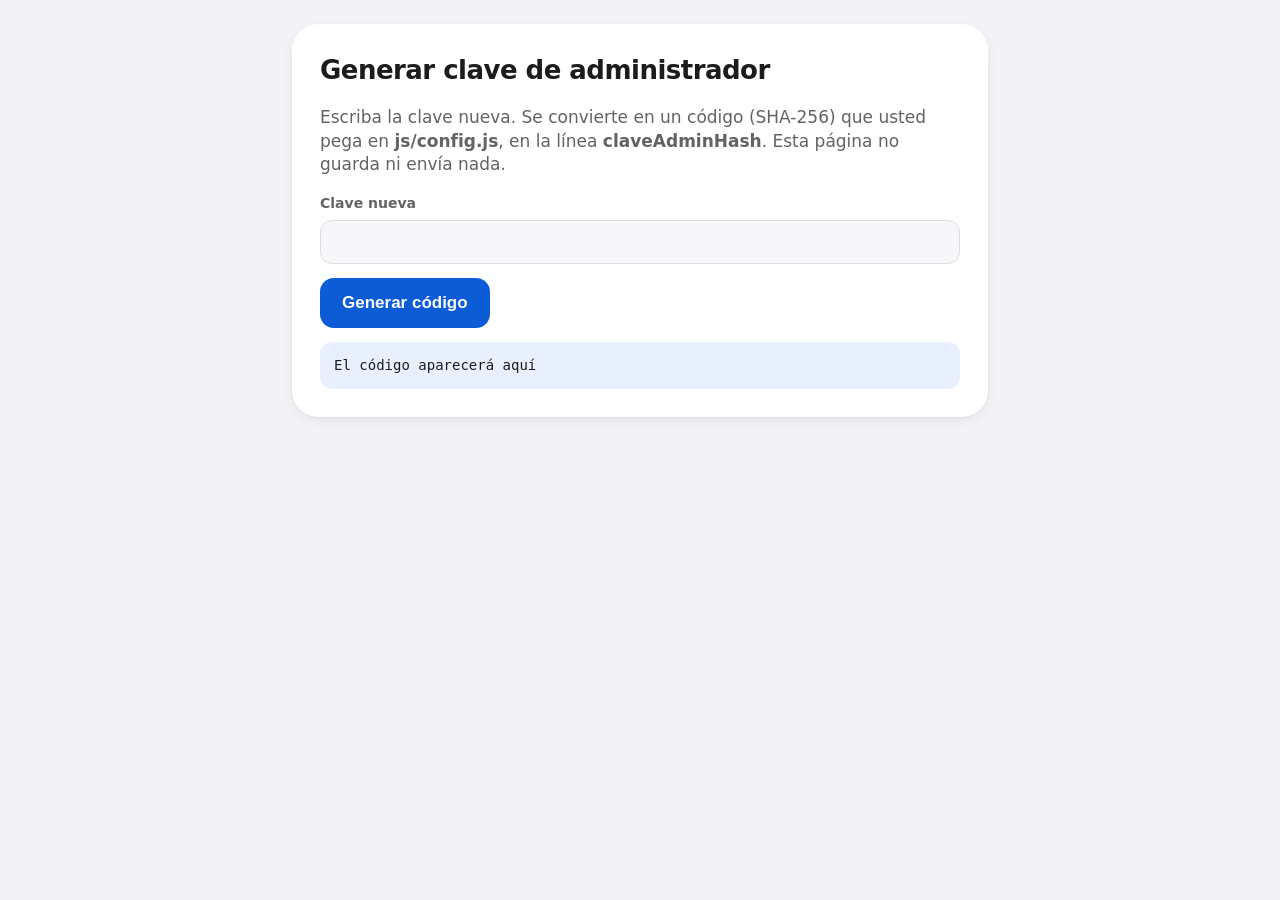
<file: generar-clave.html>
<!doctype html>
<html lang="es">
<head>
<meta charset="utf-8">
<meta name="viewport" content="width=device-width, initial-scale=1">
<title>Generar clave de administrador</title>
<style>
  :root{color-scheme:light dark;--fondo:#F2F2F7;--sup:#FFFFFF;--sup2:#F7F7FA;--sep:#DCDCE1;--tx:#1C1C1E;--gris:#636366;--acento:#0B5CD5;--boton:#0B5CD5;--suave:#E8F0FD}
  @media (prefers-color-scheme:dark){:root{--fondo:#000;--sup:#1C1C1E;--sup2:#242427;--sep:#38383A;--tx:#F2F2F7;--gris:#A1A1A6;--acento:#5AA2FF;--boton:#1A66D6;--suave:#16294A}}
  body{font-family:-apple-system,BlinkMacSystemFont,system-ui,"Segoe UI",Roboto,sans-serif;background:var(--fondo);color:var(--tx);margin:0;padding:24px 16px;font-size:17px;line-height:1.4;-webkit-font-smoothing:antialiased}
  .caja{max-width:640px;margin:0 auto;background:var(--sup);border-radius:26px;padding:28px;box-shadow:0 1px 2px rgba(0,0,0,.05),0 4px 14px rgba(0,0,0,.05)}
  h1{font-size:26px;font-weight:700;letter-spacing:-.02em;margin-top:0}
  label{font-weight:600;font-size:14px;color:var(--gris);display:block;margin:16px 0 6px}
  input{width:100%;box-sizing:border-box;min-height:44px;padding:11px 14px;font-size:17px;border:1px solid var(--sep);border-radius:12px;background:var(--sup2);color:var(--tx)}
  input:focus{outline:none;border-color:var(--acento);box-shadow:0 0 0 3px color-mix(in srgb,var(--acento) 45%,transparent)}
  button{margin-top:14px;min-height:50px;padding:12px 22px;font-size:17px;font-weight:600;border:0;border-radius:14px;background:var(--boton);color:#fff;cursor:pointer}
  code{display:block;word-break:break-all;background:var(--suave);padding:14px;border-radius:12px;margin-top:14px;font-size:14px}
  p{color:var(--gris)}
</style>
</head>
<body>
<div class="caja">
  <h1>Generar clave de administrador</h1>
  <p>Escriba la clave nueva. Se convierte en un código (SHA-256) que usted pega en <b>js/config.js</b>, en la línea <b>claveAdminHash</b>. Esta página no guarda ni envía nada.</p>
  <label for="c">Clave nueva</label>
  <input id="c" type="text" autocomplete="off">
  <button id="b">Generar código</button>
  <code id="r">El código aparecerá aquí</code>
  <button id="copiar" hidden>Copiar código</button>
</div>
<script>
document.getElementById('b').onclick = async function () {
  var t = document.getElementById('c').value;
  if (!t) return;
  if (!(window.crypto && crypto.subtle)) { document.getElementById('r').textContent = 'Abra esta página desde https:// o localhost.'; return; }
  var buf = await crypto.subtle.digest('SHA-256', new TextEncoder().encode(t));
  var hex = Array.from(new Uint8Array(buf)).map(function (x) { return x.toString(16).padStart(2, '0'); }).join('');
  document.getElementById('r').textContent = hex;
  document.getElementById('copiar').hidden = false;
};
document.getElementById('copiar').onclick = function () {
  navigator.clipboard.writeText(document.getElementById('r').textContent);
  this.textContent = 'Copiado ✓';
};
</script>
</body>
</html>
</file>
